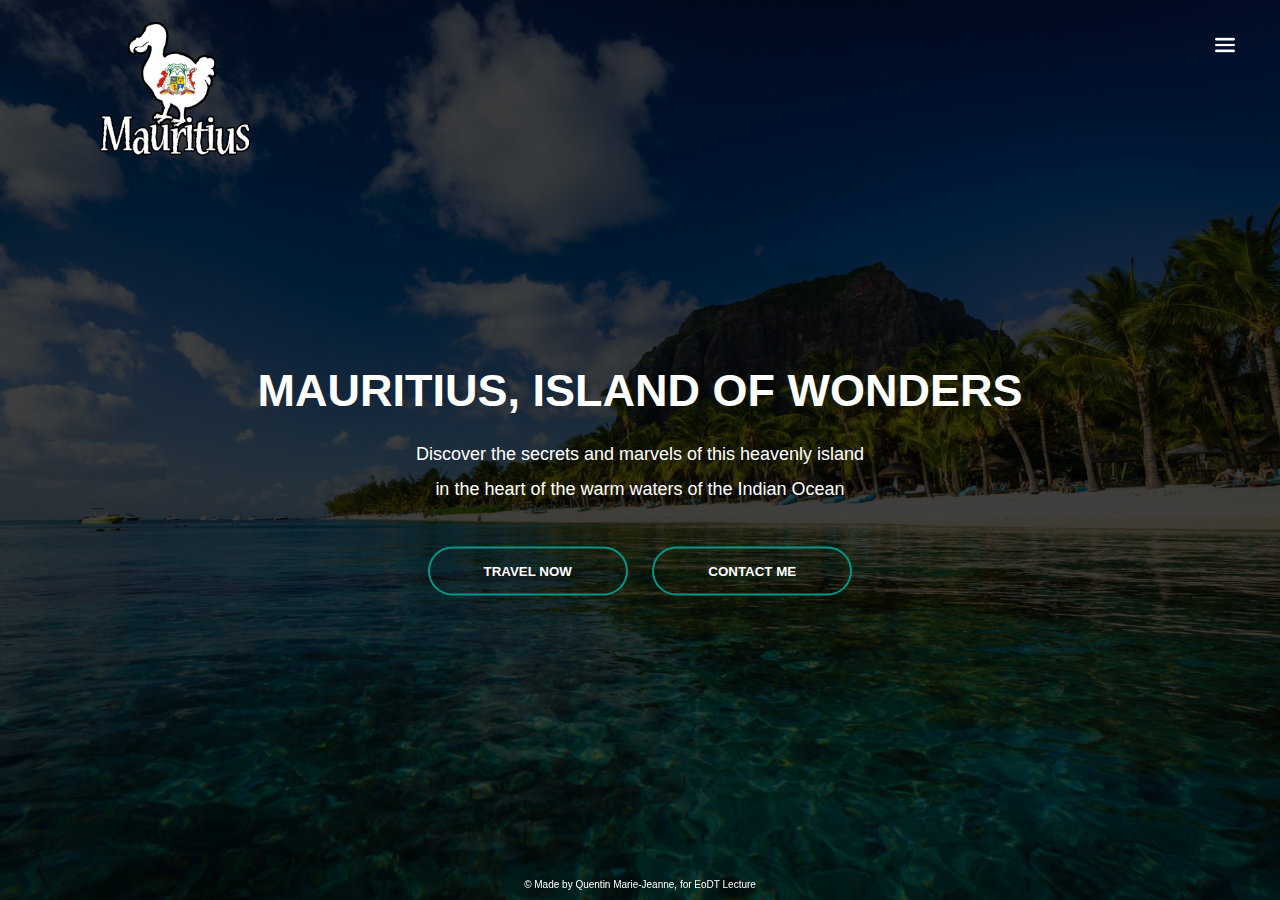
<file: index.html>
<html>
<head>
    <title>Home Page</title>
    <link rel="stylesheet" href="style.css">
    <link rel="stylesheet" 
    href="https://cdn.jsdelivr.net/npm/bootstrap-icons@1.10.2/font/bootstrap-icons.css">
    <meta name="viewport" content="width=device-width, initial-
    scale=1">
</head>
<body>
    <div class="banner">
        <img src="images/logo1.png" class="logo">
    </div>
    <div id="sideNav">
        <nav>
            <ul>
                <li><a href="index.html">Home</a></li>
                <li><a href="https://www.britannica.com/place/Mauritius">Mauritius History</a></li>
                <li><a href="https://www.worldatlas.com/maps/mauritius">Island Geography</a></li>
                <li><a href="https://mauritianfoodrecipes.com/">Culture</a></li>
                <li><a href="table.html">Cities</a></li>
                <li><a href="login.html">Login</a></li>
            </ul>
        </nav>
    </div>
    <div id="menuBtn">
        <img src="images/menu.png" id="menu">
    </div>

    <script>
        var menuBtn = document.getElementById("menuBtn")
        var sideNav = document.getElementById("sideNav")
        var menu = document.getElementById("menu")
        
        sideNav.style.right = "-250px";

        menuBtn.onclick = function(){
            if(sideNav.style.right == "-250px"){
                sideNav.style.right = "0";
                menu.src = "images/close.png";
            }
            else{
                sideNav.style.right = "-250px";
                menu.src = "images/menu.png";
            }
        }
    </script>

    <div class="content">
        <h1>MAURITIUS, ISLAND OF WONDERS</h1>
        <p>Discover the secrets and marvels of this heavenly island<br/>in the heart of the warm waters of the Indian Ocean</p>
        <div>
            <button type="button" onclick="location.href='https:/www.airmauritius.com/'"><span></span>TRAVEL NOW</button>
            <button type="button" onclick="location.href='contact.html'"><span></span>CONTACT ME</button>
        </div>
    </div>
    <p class="rightcopy">© Made by Quentin Marie-Jeanne, for EoDT Lecture</p>
</body>
</body>
</html>
</file>
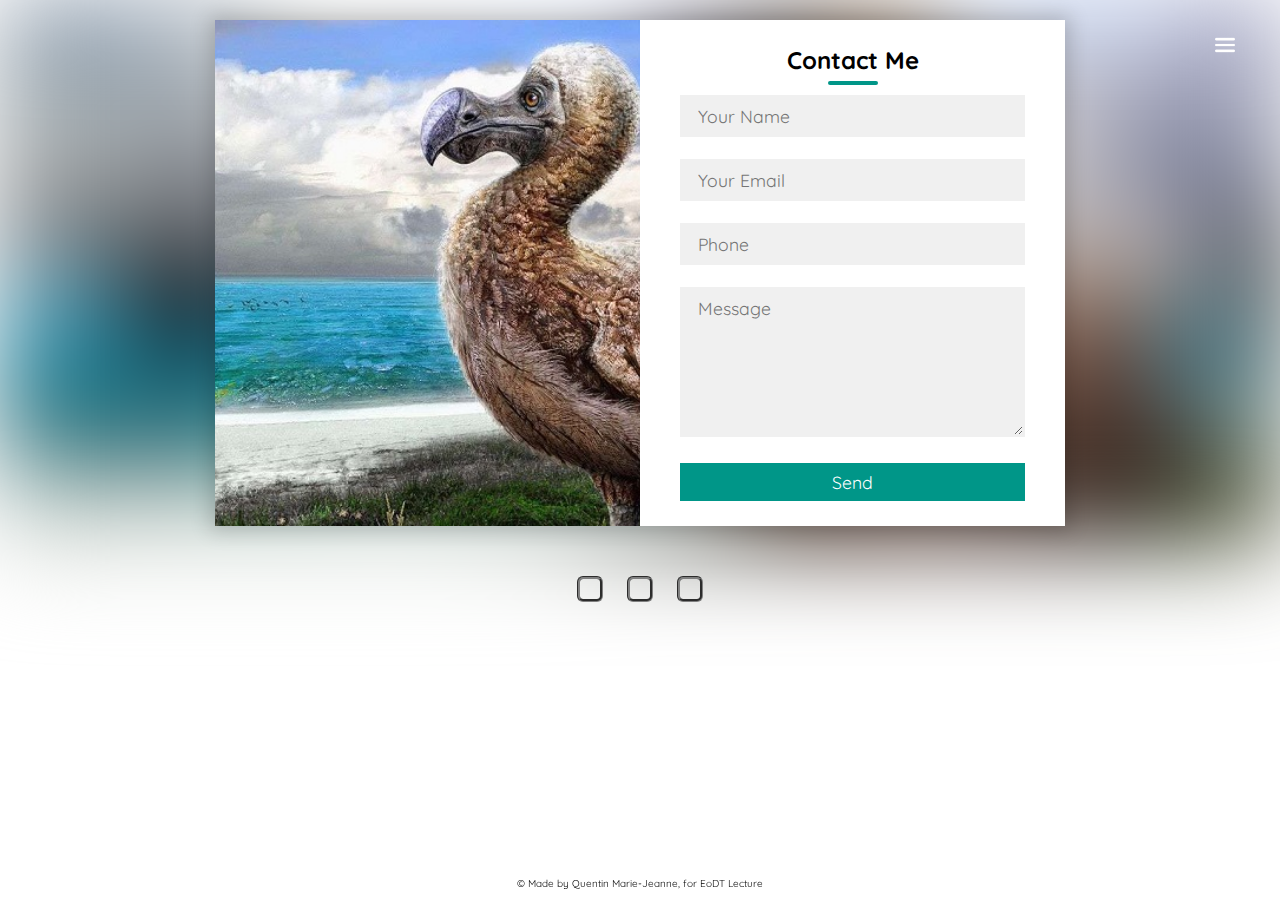
<file: contact.html>
<!DOCTYPE html>
<html>
<head>
	<title>Contact Me</title>
	<link rel="stylesheet" type="text/css" href="style.css">
	<link href="https://fonts.googleapis.com/css?family=Quicksand&display=swap" rel="stylesheet">
    <link rel="stylesheet" href="https://use.fontawesome.com/releases/v5.2.0/css/all.css" 
    integrity="sha384-hWVjflwFxL6sNzntih27bfxkr27PmbbK/iSvJ+a4+0owXq79v+lsFkW54bOGbiDQ" 
    crossorigin="anonymous">
	<meta name="viewport" content="width=device-width,initial-scale=1.0,minimum-scale=1.0,maximum-scale=1.0">
</head>
<body class="contact">

<!------SIDEBAR------>

    <div id="sideNav">
        <nav>
            <ul>
                <li><a href="index.html">Home</a></li>
                <li><a href="https://www.britannica.com/place/Mauritius">Mauritius History</a></li>
                <li><a href="https://www.worldatlas.com/maps/mauritius">Island Geography</a></li>
                <li><a href="https://mauritianfoodrecipes.com/">Culture</a></li>
                <li><a href="table.html">Cities</a></li>
                <li><a href="login.html">Login</a></li>
            </ul>
        </nav>
    </div>
    <div id="menuBtn">
        <img src="images/menu.png" id="menu">
    </div>

    <script>
        var menuBtn = document.getElementById("menuBtn")
        var sideNav = document.getElementById("sideNav")
        var menu = document.getElementById("menu")
        
        sideNav.style.right = "-250px";

        menuBtn.onclick = function(){
            if(sideNav.style.right == "-250px"){
                sideNav.style.right = "0";
                menu.src = "images/close.png";
            }
            else{
                sideNav.style.right = "-250px";
                menu.src = "images/menu.png";
            }
        }
    </script>

<!-------CONTACT-------->
	<div class="container">
		<div class="contact-box">
			<div class="left"></div>
			<div class="right">
				<h2>Contact Me</h2>
                <form action="https://formsubmit.co/quentin.mariejeanne@ieseg.fr" method="POST">
                    <input type="text" class="field" placeholder="Your Name">
                    <input type="text" class="field" placeholder="Your Email">
                    <input type="text" class="field" placeholder="Phone">
                    <textarea placeholder="Message" class="field"></textarea>
                    <button class="btn">Send</button>
                </form>
			</div>
		</div>
	</div>

    <!-- Social Links Container -->
    
    <div class="row social" align="center">
        <a target = "blank" href = 'https://www.twitch.tv/cooksux'><i class="fab fa-twitch"></i></a>
        <a target = "blank" href = 'https://www.youtube.com/watch?v=IUgG4-ts2lU'><i class="fab fa-youtube"></i></a>
        <a target = "blank" href='https://www.facebook.com/groups/696845715052338/'><i class='fab fa-facebook'></i></a>
  </div>
  <p class="copyright">© Made by Quentin Marie-Jeanne, for EoDT Lecture</p>
</body>
</html>
</file>
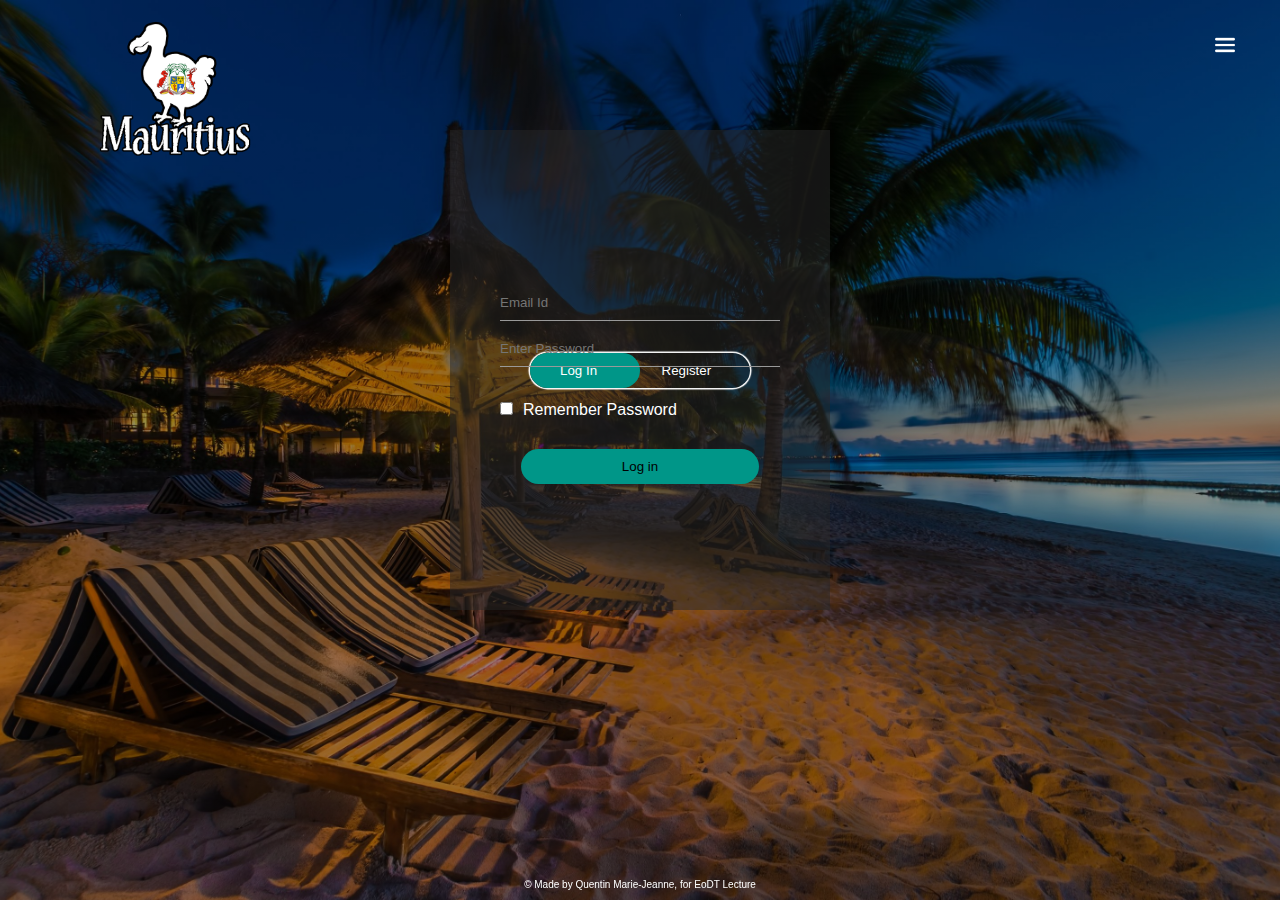
<file: login.html>
<!DOCTYPE html>
<html>
    <head>
        <meta charset="UTF-8">
        <title>Login / Register</title>
        <link rel="stylesheet" href="style.css">
    </head>
    <body>

        <div class="full-page">
        <img src="images/logo1.png" class="logo">
           
<!----------LOGIN FORM----------->

            <div id='login-form'class='login-page'>
                <div class="form-box">
                    <div class='button-box'>
                        <div id='btn'></div>
                            <button type='button'onclick='login()'class='toggle-btn'>Log In</button>
                            <button type='button'onclick='register()'class='toggle-btn'>Register</button>
                        </div>
                        <form id='login' class='input-group-login'>
                            <input type='text'class='input-field'placeholder='Email Id' required >
                            <input type='password'class='input-field'placeholder='Enter Password' required>
                            <input type='checkbox'class='check-box'><span>Remember Password</span>
                            <button type='submit'class='submit-btn'>Log in</button>
                        </form>
                        <form id='register' class='input-group-register'>
                            <input type='text'class='input-field'placeholder='First Name' required>
                            <input type='text'class='input-field'placeholder='Last Name ' required>
                            <input type='email'class='input-field'placeholder='Email Id' required>
                            <input type='password'class='input-field'placeholder='Enter Password' required>
                            <input type='password'class='input-field'placeholder='Confirm Password'  required>
                            <input type='checkbox'class='check-box'><span>I agree to the terms and conditions</span>
                            <button type='submit'class='submit-btn'>Register</button>
                        </form>
                    </div>
                </div>
            </div>
        </div>
        <script>
        var x=document.getElementById('login');
        var y=document.getElementById('register');
        var z=document.getElementById('btn');
        function register()
            {
            x.style.left='-400px';
            y.style.left='50px';
            z.style.left='110px';
        }
        function login()
            {
            x.style.left='60px';
            y.style.left='450px';
            z.style.left='0px';
        }
        </script>
        </div>

<!----------SIDEBAR----------->

        <div id="sideNav">
            <nav>
                <ul>
                    <li><a href="index.html">Home</a></li>
                    <li><a href="https://www.britannica.com/place/Mauritius">Mauritius History</a></li>
                    <li><a href="https://www.worldatlas.com/maps/mauritius">Island Geography</a></li>
                    <li><a href="https://mauritianfoodrecipes.com/">Culture</a></li>
                    <li><a href="table.html">Cities</a></li>
                    <li><a href="login.html">Login</a></li>
                </ul>
            </nav>
        </div>

        <div id="menuBtn">
            <img src="images/menu.png" id="menu">
        </div>

        <script>
            var menuBtn = document.getElementById("menuBtn")
            var sideNav = document.getElementById("sideNav")
            var menu = document.getElementById("menu")
            
            sideNav.style.right = "-250px";

            menuBtn.onclick = function(){
                if(sideNav.style.right == "-250px"){
                    sideNav.style.right = "0";
                    menu.src = "images/close.png";
                }
                else{
                    sideNav.style.right = "-250px";
                    menu.src = "images/menu.png";
                }
            }
        </script>
        <p class="rightcopy">© Made by Quentin Marie-Jeanne, for EoDT Lecture</p>
    </body>
    </body>
</html>
</file>
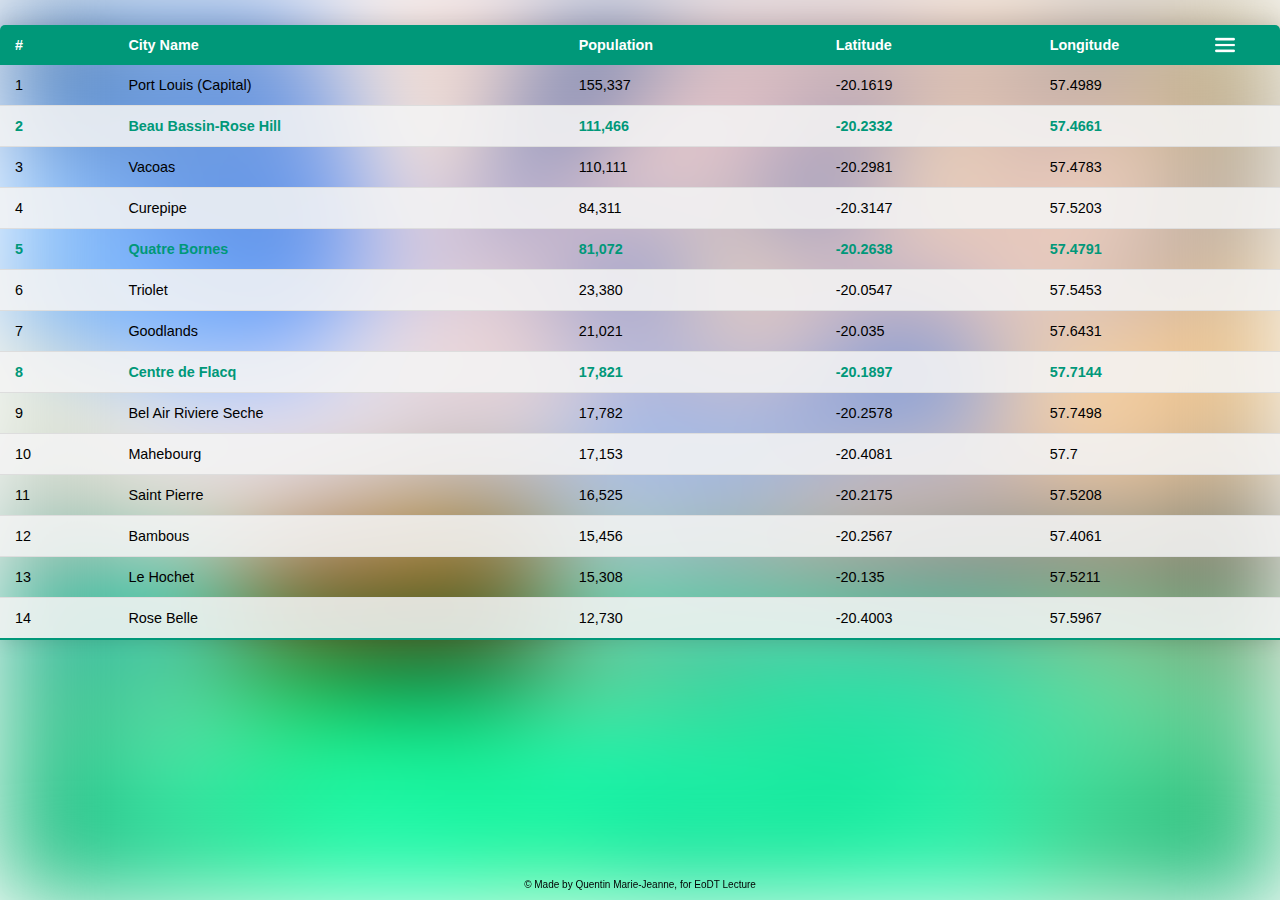
<file: table.html>
<!DOCTYPE html>
<head>
    <meta charset="UTF-8">
    <meta http-equiv="X-UA-Compatible" content="IE=edge">
    <meta name="viewport" content="width=device-width, initial-scale=1.0">
    <title>Mauritius Biggest Cities</title>
    <link rel="stylesheet" href="style.css">
</head>
<body>

<!------SIDEBAR------>

<div id="sideNav">
    <nav>
        <ul>
            <li><a href="index.html">Home</a></li>
            <li><a href="https://www.britannica.com/place/Mauritius">Mauritius History</a></li>
            <li><a href="https://www.worldatlas.com/maps/mauritius">Island Geography</a></li>
            <li><a href="https://mauritianfoodrecipes.com/">Culture</a></li>
            <li><a href="table.html">Cities</a></li>
            <li><a href="login.html">Login</a></li>
        </ul>
    </nav>
</div>
<div id="menuBtn">
    <img src="images/menu.png" id="menu">
</div>

<script>
    var menuBtn = document.getElementById("menuBtn")
    var sideNav = document.getElementById("sideNav")
    var menu = document.getElementById("menu")
    
    sideNav.style.right = "-250px";

    menuBtn.onclick = function(){
        if(sideNav.style.right == "-250px"){
            sideNav.style.right = "0";
            menu.src = "images/close.png";
        }
        else{
            sideNav.style.right = "-250px";
            menu.src = "images/menu.png";
        }
    }
</script>

<!---------TABLE------->

    <table class="content-table">
        <thead>
          <tr>
            <th>#</th>
            <th>City Name</th>
            <th>Population</th>
            <th>Latitude</th>
            <th>Longitude</th>
          </tr>
        </thead>
        <tbody>
          <tr>
            <td>1</td>
            <td>Port Louis (Capital)</td>
            <td>155,337</td>
            <td>-20.1619</td>
            <td>57.4989</td>
          </tr>
          <tr class="active-row">
            <td>2</td>
            <td>Beau Bassin-Rose Hill</td>
            <td>111,466</td>
            <td>-20.2332</td>
            <td>57.4661</td>
          </tr>
          <tr>
            <td>3</td>
            <td>Vacoas</td>
            <td>110,111</td>
            <td>-20.2981</td>
            <td> 57.4783</td>
          </tr>
          <tr>
            <td>4</td>
            <td>Curepipe</td>
            <td>84,311</td>
            <td>-20.3147</td>
            <td>57.5203</td>
          </tr>
          <tr class="active-row">
            <td>5</td>
            <td>Quatre Bornes</td>
            <td>81,072</td>
            <td>-20.2638</td>
            <td>57.4791</td>
          </tr>
          <tr>
            <td>6</td>
            <td>Triolet</td>
            <td>23,380</td>
            <td>-20.0547</td>
            <td>57.5453</td>
          </tr>
          <tr>
            <td>7</td>
            <td>Goodlands</td>
            <td>21,021</td>
            <td>-20.035</td>
            <td>57.6431</td>
          </tr>
          <tr class="active-row">
            <td>8</td>
            <td>Centre de Flacq</td>
            <td>17,821</td>
            <td>-20.1897</td>
            <td>57.7144</td>
          </tr>
          <tr>
            <td>9</td>
            <td>Bel Air Riviere Seche</td>
            <td>17,782</td>
            <td>-20.2578</td>
            <td>57.7498</td>
          </tr>
          <tr>
            <td>10</td>
            <td>Mahebourg</td>
            <td>17,153</td>
            <td>-20.4081</td>
            <td>57.7</td>
          </tr>
          <tr>
            <td>11</td>
            <td>Saint Pierre</td>
            <td>16,525</td>
            <td>-20.2175</td>
            <td>57.5208</td>
          </tr>
          <tr>
            <td>12</td>
            <td>Bambous</td>
            <td>15,456</td>
            <td>-20.2567</td>
            <td>57.4061</td>
          </tr>
          <tr>
            <td>13</td>
            <td>Le Hochet</td>
            <td>15,308</td>
            <td>-20.135</td>
            <td>57.5211</td>
          </tr>
          <tr>
            <td>14</td>
            <td>Rose Belle</td>
            <td>12,730</td>
            <td>-20.4003</td>
            <td>57.5967</td>
          </tr>
        </tbody>
      </table>
      <p class="copyright">© Made by Quentin Marie-Jeanne, for EoDT Lecture</p>
</body>
</html>
</file>
<file: style.css>
*{
    margin: 0;
    padding: 0;
    font-family: 'Quicksand', sans-serif;
    box-sizing: border-box;
}
.banner{
    width: 100%;
    height: 100vh;
    background-image: linear-gradient(rgba(0,0,0,0.75),
    rgba(0,0,0,0.75)),url(images/home1.jpeg);
    background-size: cover;
    background-position: center;
}
.logo{
    width: 350px;
    cursor: pointer;
    
}


/*-----NAVBAR------*/


#sideNav{
    width: 250px;
    height: 100vh;
    position: fixed;
    right: 0;
    top: 0;
    background: #52a2a2bb;
    z-index: 2;
    transition: 0.5s;
}
#sideNav nav ul li{
    list-style: none;
    padding: 50px;
    transition: 0.5s ease;
}
#sideNav nav ul li a{
    text-decoration: none;
    color: rgb(218, 218, 218);
    transition: 0.5s ease;
}
#sideNav nav ul li:hover{
    background: #009688;
}
#sideNav nav ul li:hover a{
    color: #fff;
}
#menuBtn{
    width: 50px;
    height: 50px;
    text-align: center;
    position: fixed;
    right: 30px;
    top: 20px;
    border-radius: 3px;
    z-index: 3;
    cursor: pointer;
    background: transparent;
    transition: 0.5s ease;
}
#menuBtn img{
    width: 20px;
    margin-top: 15px;
}
#menuBtn:hover{
    background: #dee1e1a4;
}



/*-------CONTENT-------*/


.content{
    width: 100%;
    position: absolute;
    top: 50%;
    transform: translateY(-50%);
    text-align: center;
    color: #fff;
}
.content h1{
    font-size: 45px;
    margin-top: 80px;
}
.content p{
    margin: 20px auto;
    font-size: 18px;
    font-weight: 100;
    line-height: 35px;
}
@media screen and (max-width: 770px){
    .content h1{
        font-size: 20px;
    }
    .content p{
        font-size: 13px;
    }
}


/*------BUTTON-------*/


.content button{
    width: 200px;
    padding: 15px 0;
    text-align: center;
    margin: 20px 10px;
    border-radius: 25px;
    font-weight: bold;
    border: 2px solid #009688;
    background: transparent;
    color: #fff;
    cursor: pointer;
    position: relative;
    overflow: hidden;
}
.content span{
    background: #009688;
    height: 100%;
    width: 0%;
    border-radius: 25px;
    position: absolute;
    left: 0;
    bottom: 0;
    z-index: -1;
    transition: 0.5s;
}
.content button:hover span{
    width: 100%;
    padding: 0;
    margin: 0;
}
.content button:hover{
    border: none;
}


/*--------LOGIN--------*/


.full-page
{
    height: 100%;
	width: 100%;
	background-image: linear-gradient(rgba(0,0,0,0.4),
    rgba(0,0,0,0.4)), url(images/home2.jpeg);
	background-position: center;
	background-size: cover;
	position: absolute;
}
.form-box
{
    width:380px;
	height:480px;
	position: relative;
	margin:2% auto;
	background:rgba(38, 38, 38, 0.513);
	padding:10px;
    overflow: hidden;
    top: 50%;
    align-content: center;
    transform: translateY(-20%);
}
#login-form .button-box
{
	width:220px;
	margin:35px auto;
	position: relative;
	box-shadow: 0 0 1px 1.5px #fff;
	border-radius: 30px;
}
#login-form .toggle-btn
{
	padding:10px 30px;
	cursor:pointer;
	background:transparent;
	border:0;
	outline: none;
	position: relative;
    color: #fff;
}
#login-form #btn
{
	top: 0;
	left:0;
	position: absolute;
	width: 110px;
	height: 100%;
	background: #009688;
	border-radius: 30px;
	transition: .5s;
}
.input-group-login
{
	top: 150px;
	position:absolute;
	width:280px;
	transition:.5s;
}
.input-group-register
{
    top: 120px;
	position:absolute;
	width:280px;
	transition:.5s;
}
.input-field
{
	width: 100%;
	padding:10px 0;
	margin:5px 0;
	border-left:0;
	border-top:0;
	border-right:0;
	border-bottom: 1px solid #999;
	outline:none;
	background: transparent;
}
#login-form .submit-btn
{
	width: 85%;
	padding: 10px 30px;
	cursor: pointer;
	display: block;
	margin: auto;
	background: #009688;
	border: 0;
	outline: none;
	border-radius: 30px;
}
.check-box
{
	margin: 30px 10px 34px 0;
}
.login-form span
{
	color:#777;
	font-size:12px;
	bottom:68px;
	position:absolute;
}
#login
{
	left:50px;
    color:white;
}
#login input
{
	color:white;
	font-size:15;
}
#register
{
	left:450px;
    color:white;
}
#register input
{
	color:white;
	font-size: 15;
}


/*----------CONTACT---------*/


.container{
	position: relative;
	width: 100%;
	height: 100%;
	display: flex;
	justify-content: center;
	align-items: center;
	padding: 20px 100px;
}

.container:after{
	content: '';
	position: absolute;
	width: 100%;
	height: 100%;
	left: 0;
	top: 0;
	background: url("images/dodo.jpeg") no-repeat center;
	background-size: cover;
	filter: blur(50px);
	z-index: -1;
}
.contact-box{
	max-width: 850px;
	display: grid;
	grid-template-columns: repeat(2, 1fr);
	justify-content: center;
	align-items: center;
	text-align: center;
	background-color: #fff;
	box-shadow: 0px 0px 19px 5px rgba(0,0,0,0.19);
}

.left{
	background: url("images/dodo.jpeg") no-repeat center;
	background-size: cover;
	height: 100%;
}

.right{
	padding: 25px 40px;
}

h2{
	position: relative;
	padding: 0 0 10px;
	margin-bottom: 10px;
}

h2:after{
	content: '';
    position: absolute;
    left: 50%;
    bottom: 0;
    transform: translateX(-50%);
    height: 4px;
    width: 50px;
    border-radius: 2px;
    background-color: #009688;
}

.field{
	width: 100%;
	border: 2px solid rgba(0, 0, 0, 0);
	outline: none;
	background-color: rgba(230, 230, 230, 0.6);
	padding: 0.5rem 1rem;
	font-size: 1.1rem;
	margin-bottom: 22px;
	transition: .3s;
}

.field:hover{
	background-color: rgba(0, 0, 0, 0.1);
}

textarea{
	min-height: 150px;
}

.container .btn{
	width: 100%;
	padding: 0.5rem 1rem;
	background-color: #009688;
	color: #fff;
	font-size: 1.1rem;
	border: none;
	outline: none;
	cursor: pointer;
	transition: .3s;
}

.container .btn:hover{
    background-color: #009688;
}

.field:focus{
    border: 2px solid rgba(30,85,250,0.47);
    background-color: #fff;
}

@media screen and (max-width: 880px){
	.contact-box{
		grid-template-columns: 1fr;
	}
	.left{
		height: 200px;
	}
}


/*----------CITIES TABLE---------*/


.content-table {
    border-collapse: collapse;
    margin: 25px 0;
    font-size: 0.9em;
    min-width: 400px;
    border-radius: 5px 5px 0 0;
    overflow: hidden;
    box-shadow: 0 0 20px rgba(0, 0, 0, 0.15);
    width: 100%;
}

.content-table:after{
	content: '';
	position: absolute;
	width: 100%;
	height: 100%;
	left: 0;
	top: 0;
	background: url("images/about.jpeg") no-repeat center;
	background-size: cover;
	filter: blur(50px);
	z-index: -1;
}

.content-table thead tr {
    background-color: #009879;
    color: #ffffff;
    text-align: left;
    font-weight: bold;
}

.content-table th,
.content-table td {
    padding: 12px 15px;
}

.content-table tbody tr {
    border-bottom: 1px solid #dddddd;
}

.content-table tbody tr:nth-of-type(even) {
    background-color: #f3f3f3dd;
}

.content-table tbody tr:last-of-type {
    border-bottom: 2px solid #009879;
}

.content-table tbody tr.active-row {
    font-weight: bold;
    color: #009879;
}


/*--------SOCIAL MEDIA--------*/


.social {
    padding: 15px;
    margin: 5px;
    border-radius: 6px;
    position: relative;
    overflow: hidden;
}
.social a{
    font-size: 30px;
    color: #009688;
    border-style: groove;
    border-color: grey;
    padding: 10px;
    margin: 10px;
    border-radius: 6px;
    display: inline-block
}
.social a:hover {
    background-color: #009688;
    color: white;
    -webkit-transition: background-color 0.6s ease-out, color 0.2s ease-out;
    -moz-transition: background-color 0.6s ease-out, color 0.2s ease-out;
    -o-transition: background-color 0.6s ease-out, color 0.2s ease-out;
    transition: background-color 0.6s ease-out, color 0.2s ease-out;
}


/*--------COPYRIGHT-------*/



.copyright{
    font-size: 10px;
    position: fixed;
    bottom: 10px;
    width: 100%;
    text-align: center;
}
.rightcopy{
    font-size: 10px;
    position: fixed;
    bottom: 10px;
    width: 100%;
    text-align: center;
    color: #fff;
}
</file>
